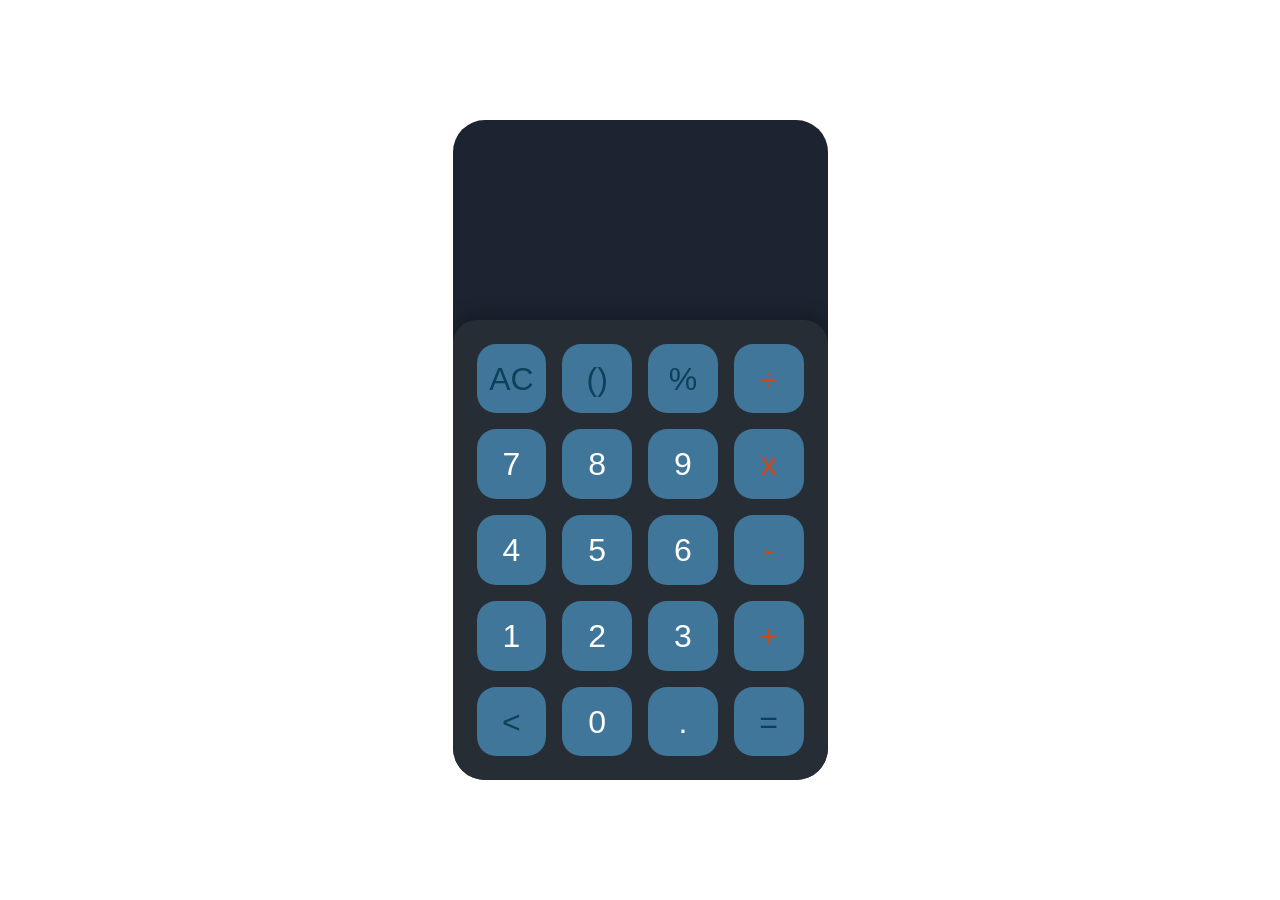
<file: Calculator/index.html>
<!DOCTYPE html>
<html lang="en">
<head>
    <meta charset="UTF-8">
    <meta http-equiv="X-UA-Compatible" content="IE=edge">
    <meta name="viewport" content="width=device-width, initial-scale=1.0">
    <title>MY calculator</title>
    <link rel="preconnect" href="https://fonts.googleapis.com">
    <link rel="icon" href="favicon.ico?v=2">
<link rel="preconnect" href="https://fonts.gstatic.com" crossorigin>
<link href="https://fonts.googleapis.com/css2?family=Abril+Fatface&display=swap" rel="stylesheet">
    <link rel="stylesheet" href="style.css">
    
 
</head>
<body>
<div class="app">

    <div class="calculator">

        <div class="display">
            <div class="content">
                <div class="input"></div>
                <div class="output"></div>
              </div> 
        </div>

        <div class="keys">
               <div data-key="clear" class="key action">
             <span>AC</span>
              </div>
              <div data-key="brackets" class="key action">
              <span>()</span>
              </div>
              <div data-key="%" class="key action">
             <span>%</span>
              </div>
              <div data-key="/" class="key operator">
             <span>÷</span>
             </div>
             <div data-key="7" class="key">
             <span>7</span>
              </div>
              <div data-key="8" class="key">
             <span>8</span>
              </div>
              <div data-key="9" class="key">
             <span>9</span>
             </div>
             <div data-key="*" class="key operator">
             <span>x</span>
             </div>
              <div data-key="4" class="key">
             <span>4</span>
             </div>
             <div data-key=5 class="key">
             <span>5</span>
             </div>
             <div data-key=6 class="key">
             <span>6</span>
             </div>
              <div data-key="-" class="key operator">
             <span>-</span>
              </div>
              <div data-key=1 class="key">
             <span>1</span>
             </div>
              <div data-key=2 class="key">
             <span>2</span>
             </div>
              <div data-key=3 class="key">
             <span>3</span>
             </div>
             <div data-key="+" class="key operator">
             <span>+</span>
             </div>
             <div data-key="backspace" class="key action">
             <span><</span>
             </div>
             <div data-key="0" class="key">
             <span>0</span>
             </div>
             <div data-key="." class="key">
             <span>.</span>
             </div>
             <div data-key="=" class="key action">
                <span>=</span>
                </div>
        
            </div>
        </div>    

</div>

    <script src="index.js"></script>
</body>
</html>
</file>
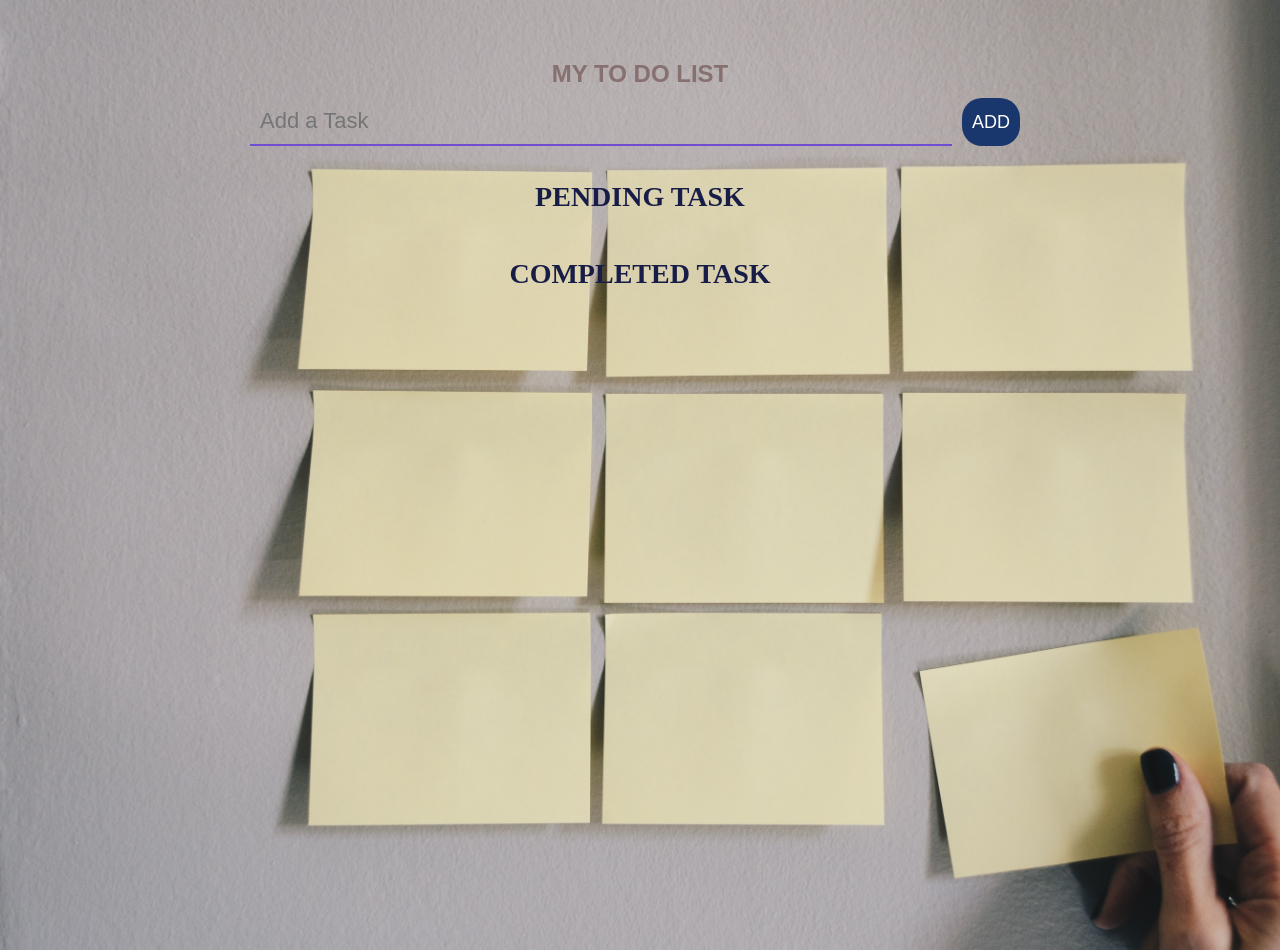
<file: TO-do oasis infobyte/index.html>
<!DOCTYPE html>
<html lang="en">
<head>
    <meta charset="UTF-8">
    <meta http-equiv="X-UA-Compatible" content="IE=edge">
    <meta name="viewport" content="width=device-width, initial-scale=1.0">
    <link rel="stylesheet" href="https://cdnjs.cloudflare.com/ajax/libs/font-awesome/4.7.0/css/font-awesome.min.css">
    <link rel="stylesheet" href="style.css">
    <title>To-Do-List</title>
</head>
<body>
	<div class="container">
        <h2>MY TO DO LIST</h2>
		<div class="addTask">
			<input type="text" placeholder="Add a Task">
			<button>Add</button>
		</div>

		<ol class="notCompleted">
			<h3>PENDING TASK</h3>
		</ol>

		<ol class="Completed">
			<h3>Completed TASK</h3>
		</ol>
	</div>

	<script>
		const input = document.querySelector('input');
		const btn = document.querySelector('.addTask > button');

		btn.addEventListener('click', addList);
		input.addEventListener('keyup', (e)=>{
			(e.keyCode === 13 ? addList(e) : null);
		})

		function addList(e){
			const notCompleted = document.querySelector('.notCompleted');
			const Completed = document.querySelector('.Completed');

			const newLi = document.createElement('li');
			const checkBtn = document.createElement('button');
			const delBtn = document.createElement('button');

			checkBtn.innerHTML = '<i class="fa fa-check"></i>';
			delBtn.innerHTML = '<i class="fa fa-trash"></i>';


			if(input.value !==''){
				newLi.textContent = input.value;
				input.value = '';
				notCompleted.appendChild(newLi);
				newLi.appendChild(checkBtn);
				newLi.appendChild(delBtn);
			}

			checkBtn.addEventListener('click', function(){
				const parent = this.parentNode;
				parent.remove();
				Completed.appendChild(parent);
				checkBtn.style.display = 'none';
			});

			delBtn.addEventListener('click', function(){
				const parent = this.parentNode;
				parent.remove();
			});
		}

	</script>
</body>
</html>
</file>
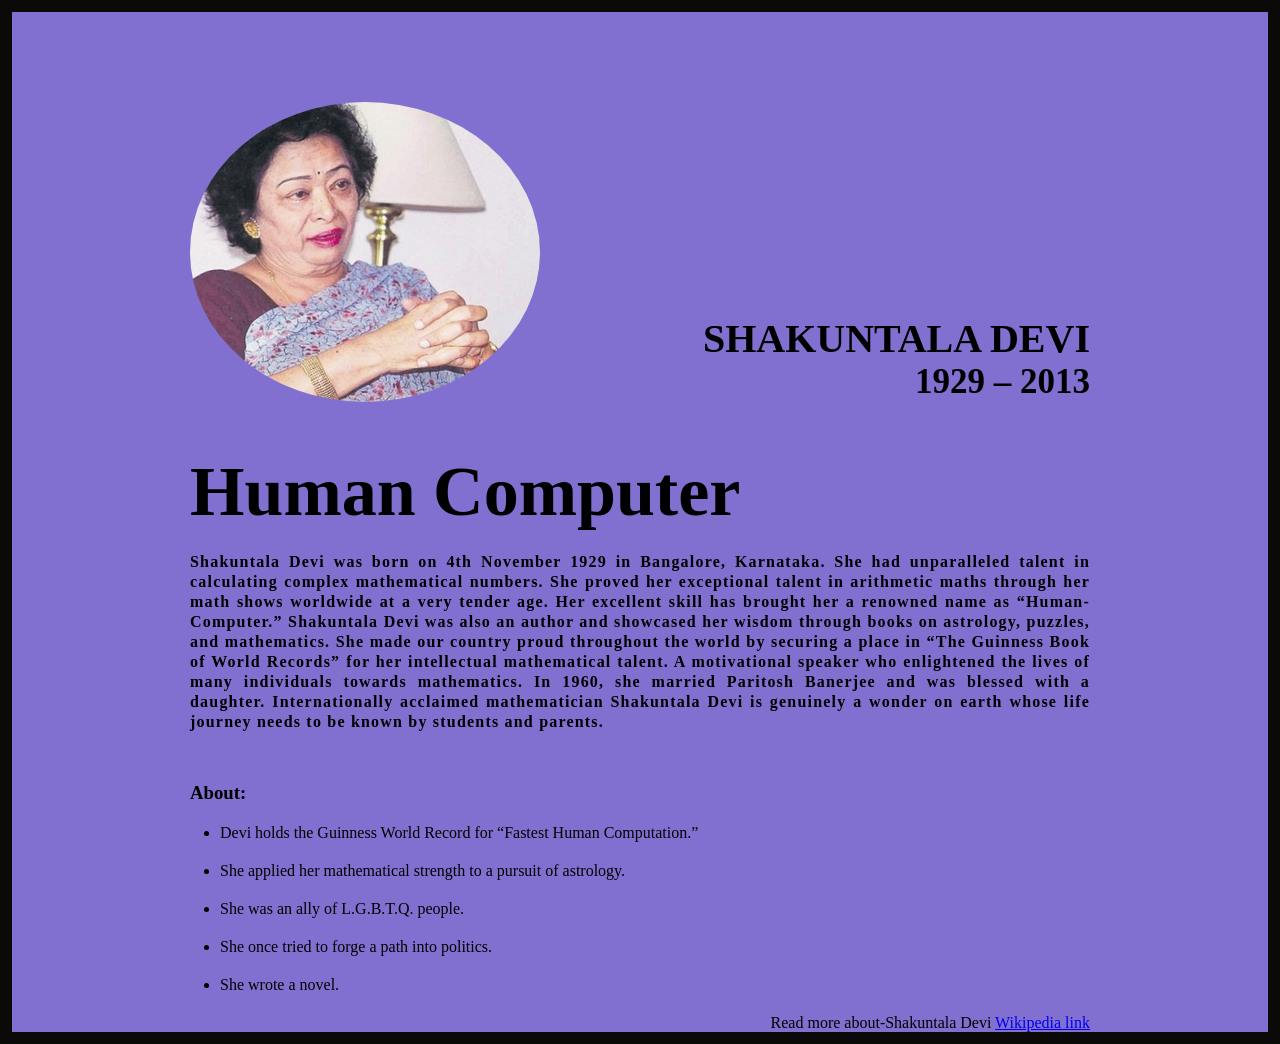
<file: tribute/index.html>
<!DOCTYPE html>
<html lang="en">
  <head>
    <meta charset="UTF-8" />
    <meta http-equiv="X-UA-Compatible" content="IE=edge" />
    <meta name="viewport" content="width=device-width, initial-scale=1.0" />
    <title>The tribute page:Swami Vivekananda</title>
    <link rel="stylesheet" href="style.css" />
  </head>
  <body>
    <div class="container">
      <div class="content">
        <section class="top">
          <div class="image">
            <img
              src="image/Shakuntala-Devi-as-seen-in-a-picture.jpg"
              alt="image"
              srcset=""
            />
          </div>
          <div>
            <h1>Shakuntala Devi</h1>
            <h4>1929 – 2013</h4>
          </div>
        </section>
        <section class="about">
          <h2>Human Computer</h2>
          <p>
            Shakuntala Devi was born on 4th November 1929 in Bangalore,
            Karnataka. She had unparalleled talent in calculating complex
            mathematical numbers. She proved her exceptional talent in
            arithmetic maths through her math shows worldwide at a very tender
            age. Her excellent skill has brought her a renowned name as
            “Human-Computer.” Shakuntala Devi was also an author and showcased
            her wisdom through books on astrology, puzzles, and mathematics. She
            made our country proud throughout the world by securing a place in
            “The Guinness Book of World Records” for her intellectual
            mathematical talent. A motivational speaker who enlightened the
            lives of many individuals towards mathematics. In 1960, she married
            Paritosh Banerjee and was blessed with a daughter. Internationally
            acclaimed mathematician Shakuntala Devi is genuinely a wonder on
            earth whose life journey needs to be known by students and parents.
          </p>
        </section>
        <section class="bio">
          <h3>About:</h3>
          <ul>
            <li>
              Devi holds the Guinness World Record for “Fastest Human
              Computation.”
            </li>
            <li>
              She applied her mathematical strength to a pursuit of astrology.
            </li>
            <li>She was an ally of L.G.B.T.Q. people.</li>
            <li>She once tried to forge a path into politics.</li>
            <li>She wrote a novel.</li>
          </ul>
        </section>
        <footer>
          <p>
            Read more about-Shakuntala Devi
            <a href="https://en.wikipedia.org/wiki/Shakuntala_Devi"
              >Wikipedia link</a
            >
          </p>
        </footer>
      </div>
    </div>
  </body>
</html>
</file>
<file: Calculator/style.css>
*{
 margin:0; 
 padding:0;
 box-sizing: border-box;  
 font-family:'Franklin Gothic Medium', 'Arial Narrow', Arial, sans-serif
}
.app{
    display: flex;
    justify-content:center;
    align-items: center;
    height:100vh;
}
.calculator{
  background-color:#1B2430;  
  width:100%;
  max-width: 375px;
  min-height: 640px;
  display: flex;
  flex-direction: column;
  border-radius:2rem;
  overflow:hidden
}
.display{
  min-height:200px;
  padding:1.5rem;
  display:flex;
  justify-content:end;
  align-items: flex-end;
  color:white;
  text-align: right;
  flex:1 1 0%;
}
.display .input{
font-size:1.2rem;
margin-bottom:0.5rem;

}
.display .output{
font-size:2rem;
font-weight:700;
width:100%;
max-width:100%;
overflow:auto

}
.display .operators{
    color:#19b5c0;
}



.keys{
    background-color: #272d35;
    padding: 1.5rem;
    border-radius: 1.5rem 1.5rem 0 0;
    display:grid;
    grid-template-columns: repeat(4, 1fr);
    grid-template-rows: repeat(5, 1fr);
    grid-gap: 1rem;
    box-shadow:0px -8px 16px rgba(0, 0, 0, 0.2);  

}
.keys .key{
position: relative;
cursor: pointer;
display: block;
height:0;
padding-top:100%;
background-color: rgb(64, 118, 154);
border-radius:1.2rem;
transition:0.5s;
user-select:none;
}

.keys .key span{
position: absolute;
top:50%;
left:50%;
transform:translate(-50%, -50%);
font-size:2rem;
color: white;

}
.keys .key:hover{
    box-shadow:inset 0px 0px 8px rgba(1, 1, 1, 0.9);
}
.keys .key.operator span{
    color:#d1471a
}
.keys .key.action span{
    color: rgb(14, 65, 87);
}
</file>
<file: TO-do oasis infobyte/style.css>
*{
	margin: 0;
	padding: 0;
	box-sizing: border-box;
}
body{
	height: 100vh;
	background: #03dfff;
	background-image: url(images/todo.jpg);
    background-size: cover;
    background-repeat:no-repeat;
}
.container{
	position: relative;
	max-width: 800px;
	padding: 10px;
	margin: 50px auto;
}
.container h2{
    font-family: 'Gill Sans', 'Gill Sans MT', Calibri, 'Trebuchet MS', sans-serif;
    text-align: center;
    color: #867070;
}
.addTask{
	width: 100%;
	display: flex;
	padding: 10px 0;
}
.addTask > input[type="text"]{
	width: 90%;
	color: black;
	border:none;
	border-bottom: 2px solid #714dd1;
	background: none;
	padding: 10px;
	font-size: 22px;
	outline: none;
}
.addTask button{
	margin: 0 10px;
	background: #19376D;
	color: #fff;
	font-size: 18px;
	text-transform: uppercase;
	padding: 10px;
	border: none;
	outline: none;
	border-radius: 20px;
	cursor: pointer;
}
.addTask button:hover{
     background-color: #576CBC;
}
.notCompleted, .Completed{
	margin: 5px 0;
	padding: 20px;
}
h3{
	font-size: 28px;
	text-transform: uppercase;
	text-align: center;
	color: #181d47;
}
ol{
	list-style: none;
	counter-reset: my-counter;
}
ol li{
	width: 100%;
	padding: 18px;
	margin: 5px 0;
	background: #BA90C6;
	font-size: 22px;
	counter-increment: my-counter;
}
ol.Completed li{
	background: #C0DBEA;
}
ol li::before{
	content: counter(my-counter);
	background: #3218c3;
	width: 2rem;
	height: 2rem;
	border-radius: 50%;
	display: inline-block;
	line-height: 2rem;
	text-align: center;
	color: #fff;
	margin-right: 0.5rem;
}
li button{
	float: right;
	padding: 5px;
	font-size: 28px;
	line-height: 28px;
	margin-right: 15px;
	background: none;
	border: none;
    outline: none;
	cursor: pointer;
}
</file>
<file: tribute/style.css>
*{
    margin: 0;
    padding:0;
    box-sizing:border-box
}
.container{
    background-color: rgb(129, 112, 208);
    min-height:100vh;
    
   border:12px solid rgb(12, 9, 9);
  
}
.content{
   max-width: 900px; 
   margin:0 auto;
}
.top{
    margin-top: 90px;
    display: flex;
    justify-content: space-between;
    align-items: flex-end;

}
.top h1{
    font-size: 40px;
    font-weight: bold;
    color:black;
    text-transform: uppercase;
}
.top h4{
    font-size: 35px;
    text-align: end;
    color:black;
}
.image{
    border-radius: 50%;
    overflow: hidden;
}
.image,img{
    width:350px;
    height:300px
}
.about{
    margin-top: 50px;
}
.about h2{
    font-size:70px;
    font-weight: bold;
    margin-bottom:20px ; 
}
.about p{
   line-height:20px;
   font-weight: bold;
   letter-spacing:1.2px;
   text-align: justify;
}
.bio{
    margin-top:50px
}
.bio h3{
    margin-bottom: 20px;
}
.bio ul{
    margin-left: 30px;
}
.bio li{
    margin-bottom: 20px;
}
footer{
    margin:50px,0;
}
footer p{
    text-align: end;
}
</file>
